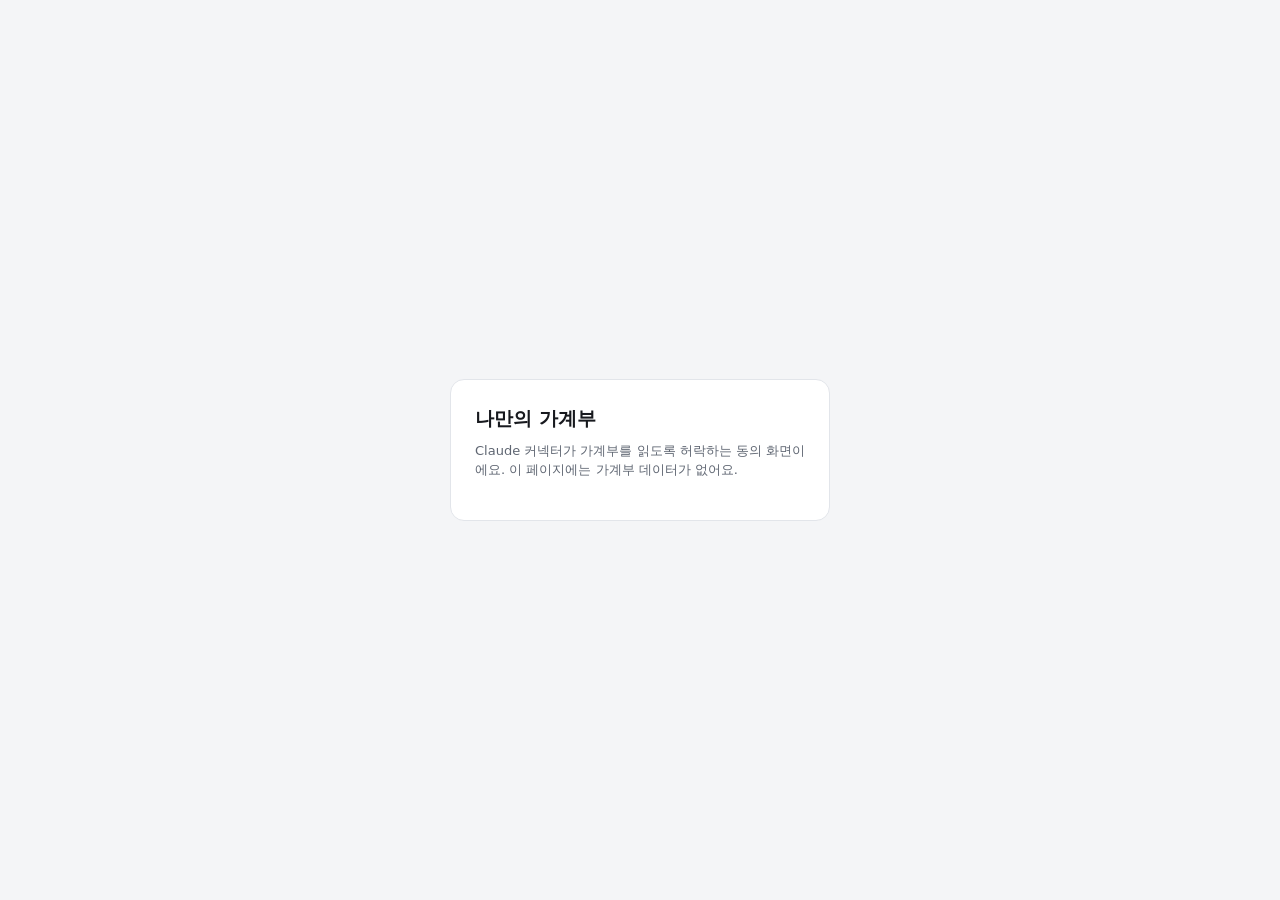
<file: index.html>
<!doctype html>
<html lang="ko">
<head>
<meta charset="utf-8">
<meta name="viewport" content="width=device-width, initial-scale=1">
<title>가계부 로그인</title>
<link rel="stylesheet" href="style.css">
</head>
<body>
<main class="card">
  <h1>나만의 가계부</h1>
  <p class="muted">Claude 커넥터가 가계부를 읽도록 허락하는 동의 화면이에요. 이 페이지에는 가계부 데이터가 없어요.</p>
</main>
</body>
</html>
</file>
<file: style.css>
:root { --bg: #f4f5f7; --card: #ffffff; --text: #17191e; --muted: #5f6672; --line: #e2e5ea; --accent: #138a78; --danger: #c2412f; }
@media (prefers-color-scheme: dark) {
  :root { --bg: #17191e; --card: #1f2228; --text: #e8eaee; --muted: #9aa1ad; --line: #2c3038; --accent: #4fd1bd; --danger: #ff7b6b; }
}
* { box-sizing: border-box; }
body { margin: 0; min-height: 100vh; display: grid; place-items: center; padding: 16px; background: var(--bg); color: var(--text);
  font: 15px/1.5 system-ui, -apple-system, "Apple SD Gothic Neo", "Noto Sans KR", sans-serif; }
.card { width: 100%; max-width: 380px; background: var(--card); border: 1px solid var(--line); border-radius: 14px; padding: 24px; }
h1 { font-size: 19px; margin: 0 0 8px; }
.muted { color: var(--muted); font-size: 13px; margin: 0 0 16px; }
label { display: block; font-size: 13px; color: var(--muted); margin: 12px 0 4px; }
input { width: 100%; padding: 10px 12px; border-radius: 8px; border: 1px solid var(--line); background: transparent; color: var(--text); font: inherit; }
button { width: 100%; margin-top: 16px; padding: 11px; border: 0; border-radius: 8px; font: inherit; font-weight: 600; cursor: pointer; background: var(--accent); color: #0f1113; }
button.secondary { background: transparent; color: var(--text); border: 1px solid var(--line); margin-top: 8px; }
button:disabled { opacity: .5; cursor: default; }
dl { margin: 0; display: grid; grid-template-columns: auto 1fr; gap: 6px 12px; font-size: 13px; }
dt { color: var(--muted); }
dd { margin: 0; word-break: break-all; }
.error { color: var(--danger); font-size: 13px; margin-top: 12px; min-height: 1em; }
[hidden] { display: none !important; }
</file>
